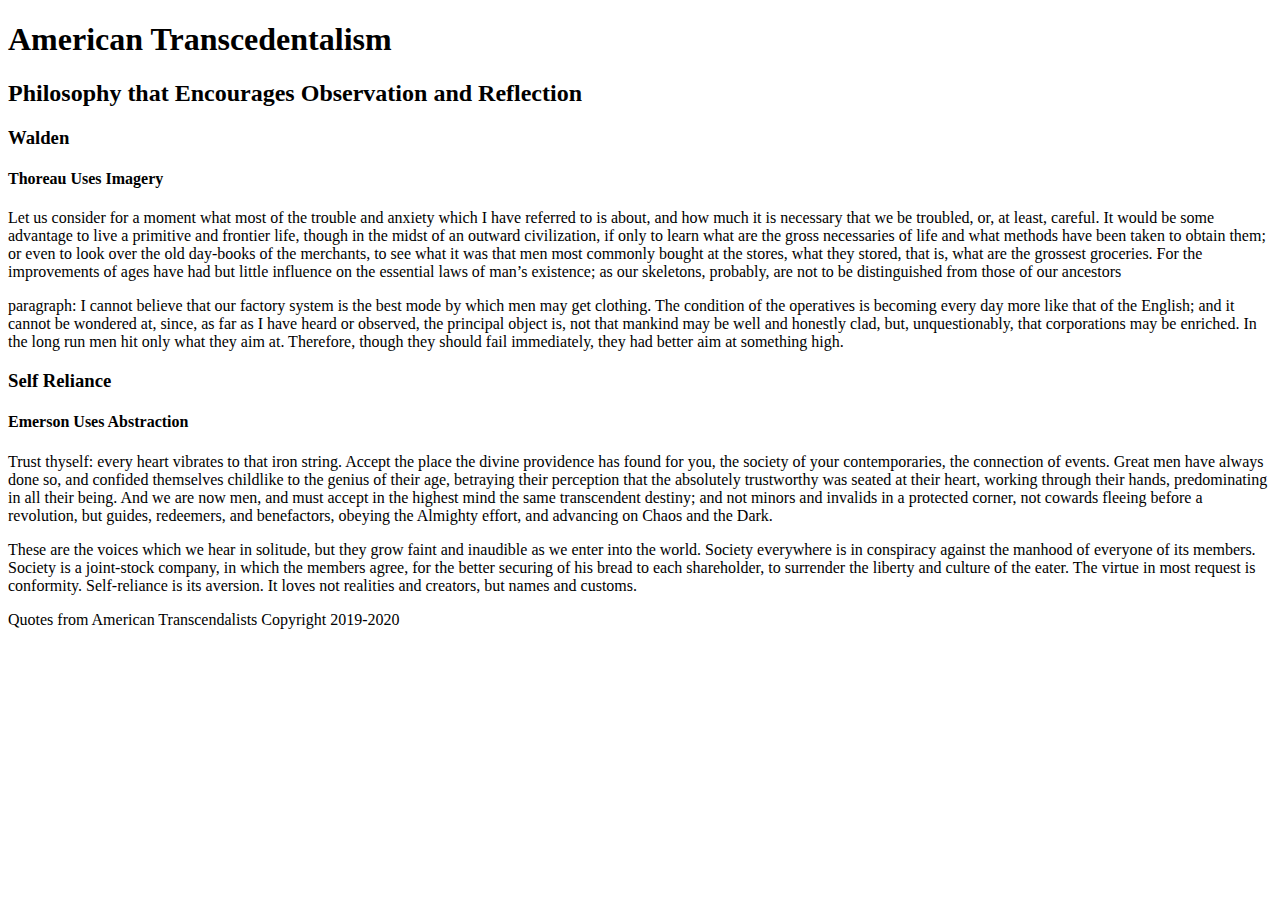
<file: 1-html-structure-semantics/index.html>
<!DOCTYPE html>
<html lang="en">

<head>
    <meta charset="UTF-8">
    <meta name="viewport" content="width=device-width, initial-scale=1.0">
    <meta http-equiv="X-UA-Compatible" content="ie=edge">
    <title>Quotes from American Transcendalists</title>
</head>

<body>
    <header>
        <h1>American Transcedentalism</h1>
        <h2>Philosophy that Encourages Observation and Reflection</h2>
        <main>
            <section>
                <h3>Walden</h3>
                <h4>Thoreau Uses Imagery</h4>
                <article>
                    <p>Let us consider for a moment what most of the trouble and anxiety which I have referred to is about, and how much it is necessary that we be troubled, or, at least, careful. It would be some advantage to live a primitive and frontier
                        life, though in the midst of an outward civilization, if only to learn what are the gross necessaries of life and what methods have been taken to obtain them; or even to look over the old day-books of the merchants, to see what
                        it was that men most commonly bought at the stores, what they stored, that is, what are the grossest groceries. For the improvements of ages have had but little influence on the essential laws of man’s existence; as our skeletons,
                        probably, are not to be distinguished from those of our ancestors</p>
                </article>
                <article>
                    <p>paragraph: I cannot believe that our factory system is the best mode by which men may get clothing. The condition of the operatives is becoming every day more like that of the English; and it cannot be wondered at, since, as far as
                        I have heard or observed, the principal object is, not that mankind may be well and honestly clad, but, unquestionably, that corporations may be enriched. In the long run men hit only what they aim at. Therefore, though they should
                        fail immediately, they had better aim at something high.</p>
                </article>
            </section>
            <section>
                <h3>Self Reliance</h3>
                <h4>Emerson Uses Abstraction</h4>
                <article>
                    <p>Trust thyself: every heart vibrates to that iron string. Accept the place the divine providence has found for you, the society of your contemporaries, the connection of events. Great men have always done so, and confided themselves
                        childlike to the genius of their age, betraying their perception that the absolutely trustworthy was seated at their heart, working through their hands, predominating in all their being. And we are now men, and must accept in the
                        highest mind the same transcendent destiny; and not minors and invalids in a protected corner, not cowards fleeing before a revolution, but guides, redeemers, and benefactors, obeying the Almighty effort, and advancing on Chaos
                        and the Dark.</p>
                </article>
                <article>
                    <p>These are the voices which we hear in solitude, but they grow faint and inaudible as we enter into the world. Society everywhere is in conspiracy against the manhood of everyone of its members. Society is a joint-stock company, in
                        which the members agree, for the better securing of his bread to each shareholder, to surrender the liberty and culture of the eater. The virtue in most request is conformity. Self-reliance is its aversion. It loves not realities
                        and creators, but names and customs.</p>
                </article>
            </section>
        </main>
        <footer>
            <p>Quotes from American Transcendalists Copyright 2019-2020
            </p>
        </footer>
    </header>
</body>

</html>
</file>
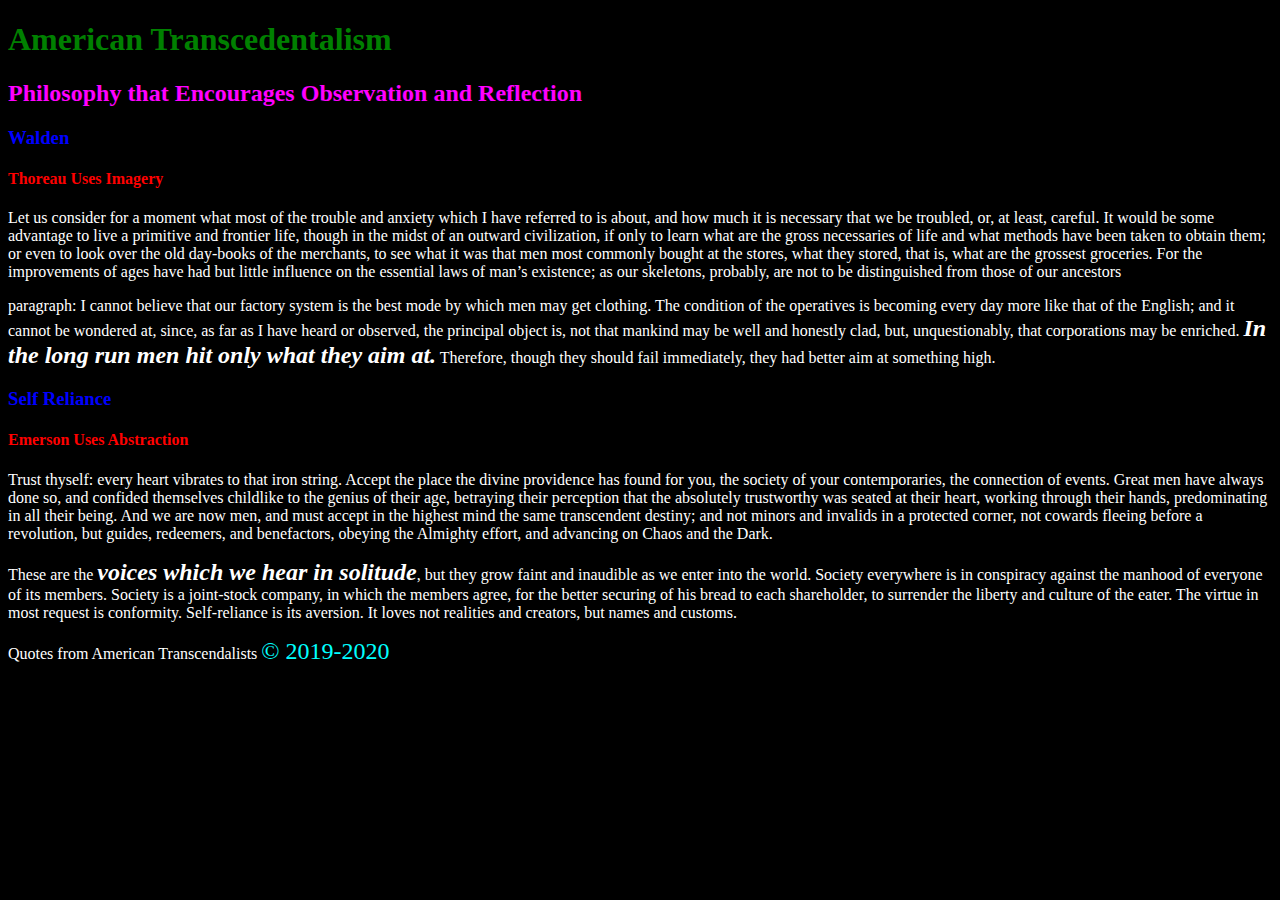
<file: 2-css-inheritance-specificity/index.html>
<!DOCTYPE html>
<html lang="en">

<head>
    <meta charset="UTF-8">
    <meta name="viewport" content="width=device-width, initial-scale=1.0">
    <meta http-equiv="X-UA-Compatible" content="ie=edge">
    <title>Quotes from American Transcendalists</title>
    <link rel="stylesheet" href="css/style.css">
    <style>
        h2,
        h3 {
            color: blue;
        }
    </style>
</head>

<body>
    <header>
        <h1 style="color:green;">American Transcedentalism</h1>
        <h2 style="color:fuchsia;">Philosophy that Encourages Observation and Reflection</h2>
        <main>
            <section>
                <h3>Walden</h3>
                <h4>Thoreau Uses Imagery</h4>
                <article>
                    <p>Let us consider for a moment what most of the trouble and anxiety which I have referred to is about, and how much it is necessary that we be troubled, or, at least, careful. It would be some advantage to live a primitive and frontier
                        life, though in the midst of an outward civilization, if only to learn what are the gross necessaries of life and what methods have been taken to obtain them; or even to look over the old day-books of the merchants, to see what
                        it was that men most commonly bought at the stores, what they stored, that is, what are the grossest groceries. For the improvements of ages have had but little influence on the essential laws of man’s existence; as our skeletons,
                        probably, are not to be distinguished from those of our ancestors</p>
                </article>
                <article>
                    <p>paragraph: I cannot believe that our factory system is the best mode by which men may get clothing. The condition of the operatives is becoming every day more like that of the English; and it cannot be wondered at, since, as far as
                        I have heard or observed, the principal object is, not that mankind may be well and honestly clad, but, unquestionably, that corporations may be enriched. <span class="important">In the long run men hit only what they aim at.</span>                        Therefore, though they should fail immediately, they had better aim at something high.</p>
                </article>
            </section>
            <section>
                <h3>Self Reliance</h3>
                <h4>Emerson Uses Abstraction</h4>
                <article>
                    <p>Trust thyself: every heart vibrates to that iron string. Accept the place the divine providence has found for you, the society of your contemporaries, the connection of events. Great men have always done so, and confided themselves
                        childlike to the genius of their age, betraying their perception that the absolutely trustworthy was seated at their heart, working through their hands, predominating in all their being. And we are now men, and must accept in the
                        highest mind the same transcendent destiny; and not minors and invalids in a protected corner, not cowards fleeing before a revolution, but guides, redeemers, and benefactors, obeying the Almighty effort, and advancing on Chaos
                        and the Dark.</p>
                </article>
                <article>
                    <p>These are the <span class="important">voices which we hear in solitude</span>, but they grow faint and inaudible as we enter into the world. Society everywhere is in conspiracy against the manhood of everyone of its members. Society
                        is a joint-stock company, in which the members agree, for the better securing of his bread to each shareholder, to surrender the liberty and culture of the eater. The virtue in most request is conformity. Self-reliance is its aversion.
                        It loves not realities and creators, but names and customs.</p>
                </article>
            </section>
        </main>
        <footer>
            <p>Quotes from American Transcendalists <span id="copyright">&copy 2019-2020</span>
            </p>
        </footer>
    </header>
</body>

</html>
</file>
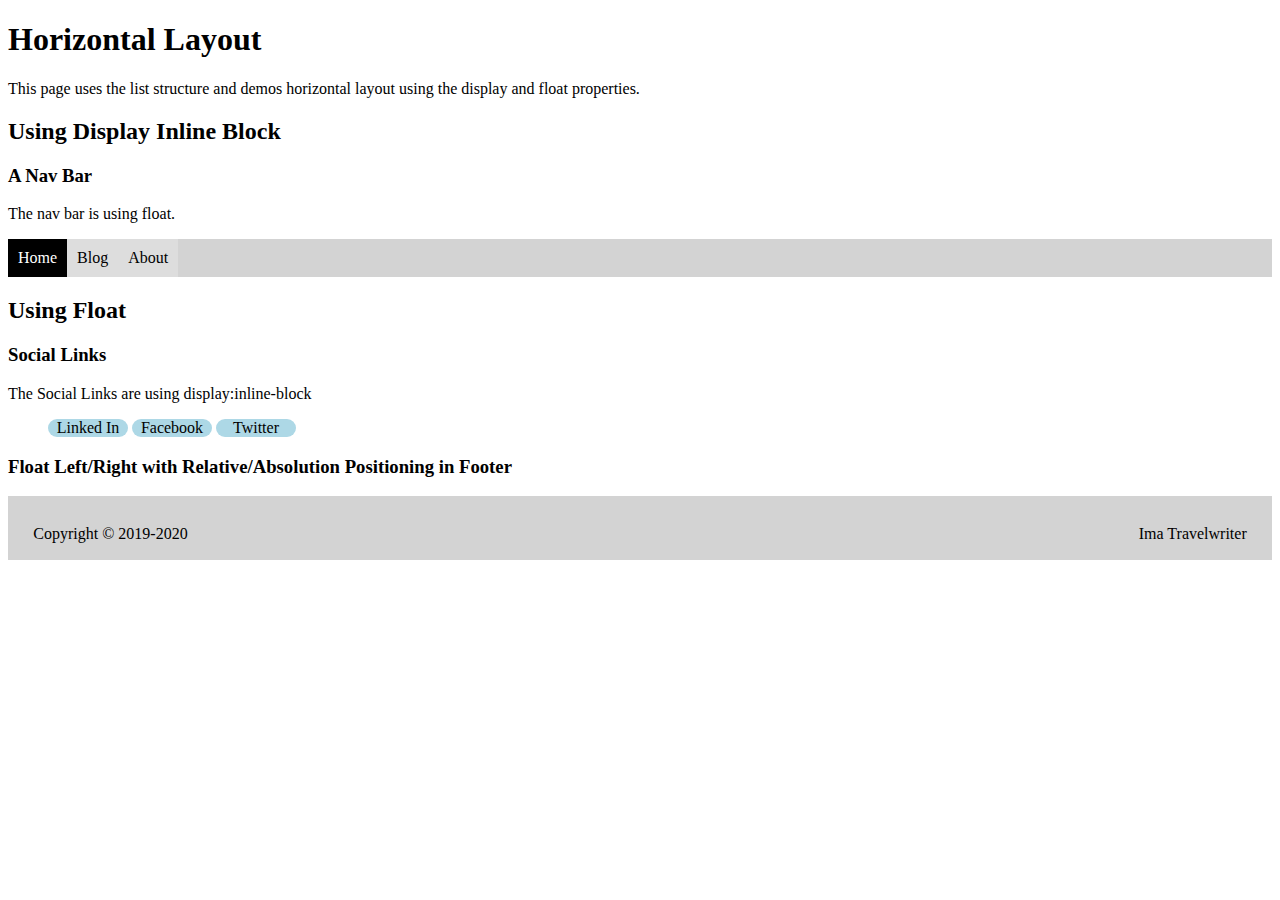
<file: 4-layout-horizontal/index.html>
<!DOCTYPE html>
<html lang="en">

<head>
    <meta charset="UTF-8">
    <meta name="viewport" content="width=device-width, initial-scale=1.0">
    <meta http-equiv="X-UA-Compatible" content="ie=edge">
    <title>Horizontal Layout</title>
    <link rel="stylesheet" href="css/style.css">
</head>

<body>
    <h1>Horizontal Layout</h1>
    <p>This page uses the list structure and demos horizontal layout using the display and float properties.</p>
    <h2>Using Display Inline Block</h2>
    <h3>A Nav Bar</h3>
    <p>The nav bar is using float.</p>
    <nav>
        <ul>
            <li><a class="active" href="">Home</a></li>
            <li><a href="#blog">Blog</a></li>
            <li><a href="#about">About</a></li>
        </ul>
    </nav>


    <h2>Using Float</h2>
    <h3>Social Links</h3>
    <p>The Social Links are using display:inline-block</p>
    <ul class="social-links">
        <li><a href="https://linkedin.com" target="_blank">Linked In</a></li>
        <li><a href="https://facebook.com" target="_blank">Facebook</a></li>
        <li><a href="https://twitter.com" target="_blank">Twitter</a></li>
    </ul>

    <h3>Float Left/Right with Relative/Absolution Positioning in Footer</h3>
    <footer>
        <div class="align-left">Copyright &copy; 2019-2020</div>
        <div class="align-right"> Ima Travelwriter</div>
    </footer>
</body>

</html>
</file>
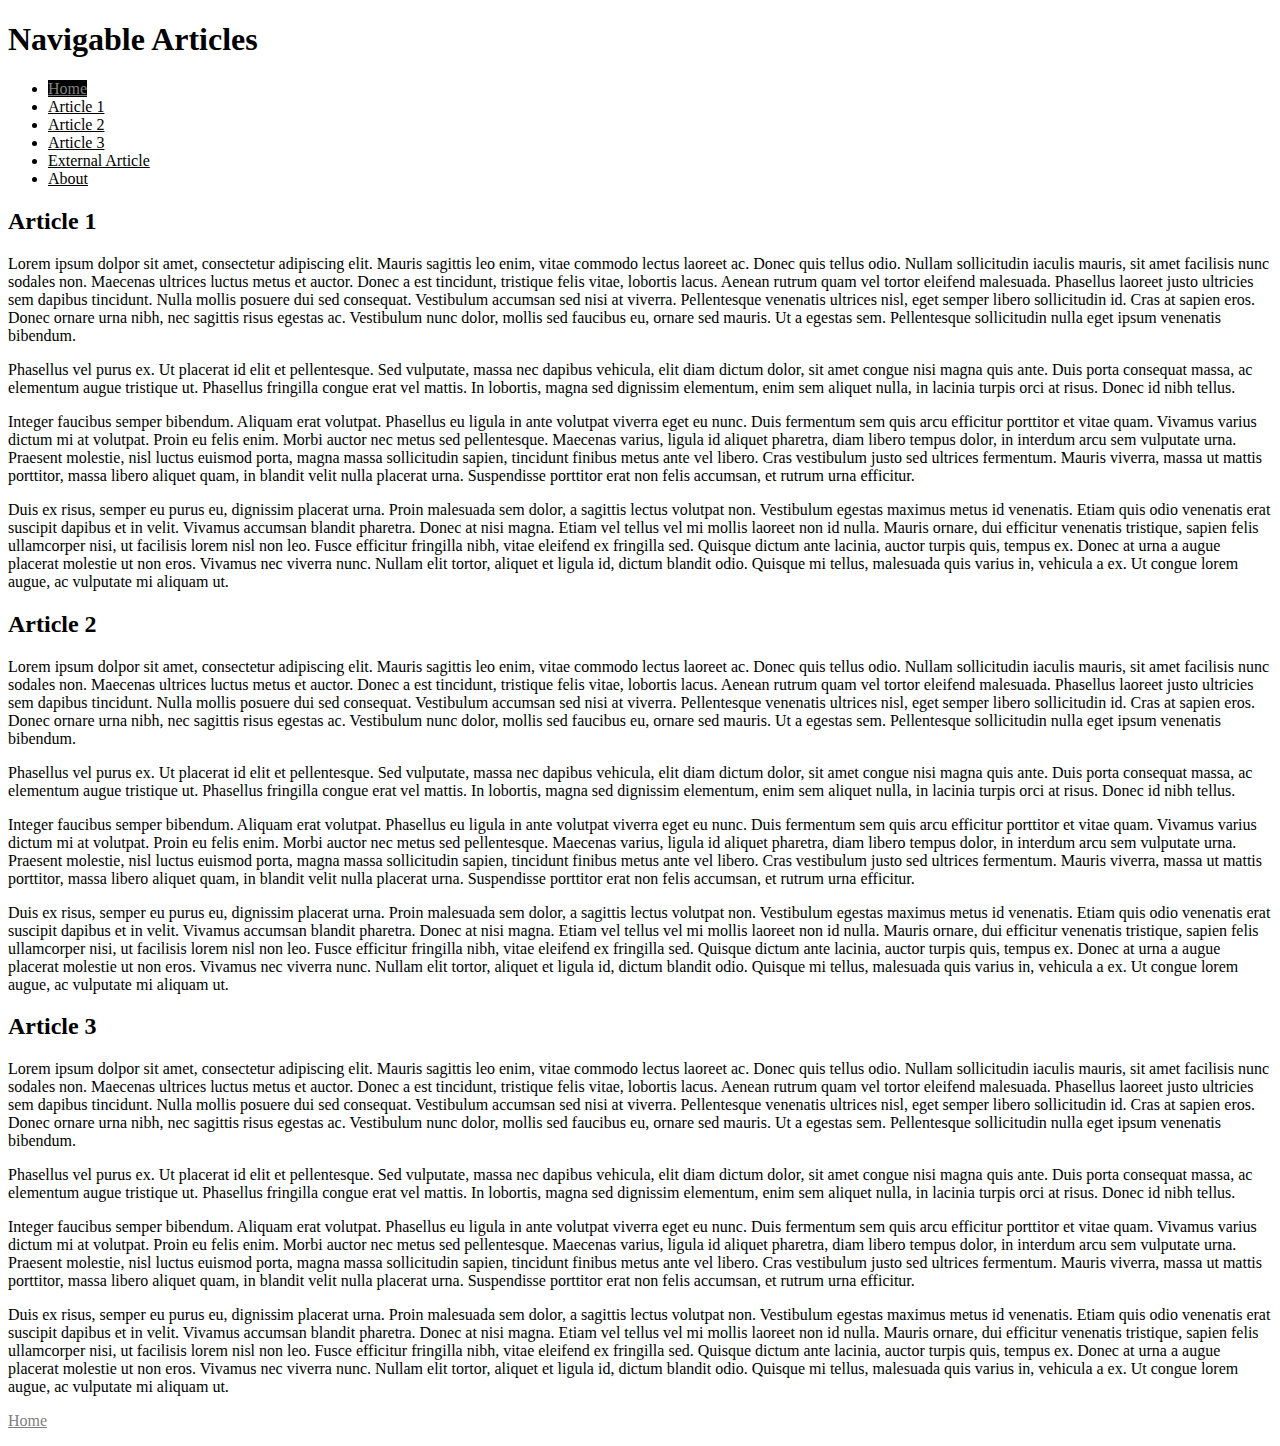
<file: 7-web-linking-navigation/index.html>
<!DOCTYPE html>
<html lang="en">

<head>
    <meta charset="UTF-8">
    <meta name="viewport" content="width=device-width, initial-scale=1.0">
    <meta http-equiv="X-UA-Compatible" content="ie=edge">
    <title>Web Linking and Navigation</title>
    <link rel="stylesheet" href="css/style.css">
</head>

<body>
    <main>
        <h1>Navigable Articles</h1>
        <nav>
            <ul>
                <li><a class="active" href="">Home</a></li>
                <li><a href=#article1>Article 1</a></li>
                <li><a href=#article2>Article 2</a></li>
                <li><a href=#article3>Article 3</a></li>
                <li><a href="https://en.wikipedia.org/wiki/Article" target="_blank">External Article</a></li>
                <li><a href="./about.html">About</a></li>
            </ul>
        </nav>

        <article id="article1">
            <h2>Article 1</h2>
            <p>
                Lorem ipsum dolpor sit amet, consectetur adipiscing elit. Mauris sagittis leo enim, vitae commodo lectus laoreet ac. Donec quis tellus odio. Nullam sollicitudin iaculis mauris, sit amet facilisis nunc sodales non. Maecenas ultrices luctus metus et auctor.
                Donec a est tincidunt, tristique felis vitae, lobortis lacus. Aenean rutrum quam vel tortor eleifend malesuada. Phasellus laoreet justo ultricies sem dapibus tincidunt. Nulla mollis posuere dui sed consequat. Vestibulum accumsan sed nisi
                at viverra. Pellentesque venenatis ultrices nisl, eget semper libero sollicitudin id. Cras at sapien eros. Donec ornare urna nibh, nec sagittis risus egestas ac. Vestibulum nunc dolor, mollis sed faucibus eu, ornare sed mauris. Ut a egestas
                sem. Pellentesque sollicitudin nulla eget ipsum venenatis bibendum.
            </p>

            <p>
                Phasellus vel purus ex. Ut placerat id elit et pellentesque. Sed vulputate, massa nec dapibus vehicula, elit diam dictum dolor, sit amet congue nisi magna quis ante. Duis porta consequat massa, ac elementum augue tristique ut. Phasellus fringilla congue
                erat vel mattis. In lobortis, magna sed dignissim elementum, enim sem aliquet nulla, in lacinia turpis orci at risus. Donec id nibh tellus.
            </p>

            <p>
                Integer faucibus semper bibendum. Aliquam erat volutpat. Phasellus eu ligula in ante volutpat viverra eget eu nunc. Duis fermentum sem quis arcu efficitur porttitor et vitae quam. Vivamus varius dictum mi at volutpat. Proin eu felis enim. Morbi auctor
                nec metus sed pellentesque. Maecenas varius, ligula id aliquet pharetra, diam libero tempus dolor, in interdum arcu sem vulputate urna. Praesent molestie, nisl luctus euismod porta, magna massa sollicitudin sapien, tincidunt finibus metus
                ante vel libero. Cras vestibulum justo sed ultrices fermentum. Mauris viverra, massa ut mattis porttitor, massa libero aliquet quam, in blandit velit nulla placerat urna. Suspendisse porttitor erat non felis accumsan, et rutrum urna efficitur.
            </p>

            <p>
                Duis ex risus, semper eu purus eu, dignissim placerat urna. Proin malesuada sem dolor, a sagittis lectus volutpat non. Vestibulum egestas maximus metus id venenatis. Etiam quis odio venenatis erat suscipit dapibus et in velit. Vivamus accumsan blandit
                pharetra. Donec at nisi magna. Etiam vel tellus vel mi mollis laoreet non id nulla. Mauris ornare, dui efficitur venenatis tristique, sapien felis ullamcorper nisi, ut facilisis lorem nisl non leo. Fusce efficitur fringilla nibh, vitae
                eleifend ex fringilla sed. Quisque dictum ante lacinia, auctor turpis quis, tempus ex. Donec at urna a augue placerat molestie ut non eros. Vivamus nec viverra nunc. Nullam elit tortor, aliquet et ligula id, dictum blandit odio. Quisque
                mi tellus, malesuada quis varius in, vehicula a ex. Ut congue lorem augue, ac vulputate mi aliquam ut.
            </p>
        </article>
        <article id="article2">
            <h2>Article 2</h2>
            <p>
                Lorem ipsum dolpor sit amet, consectetur adipiscing elit. Mauris sagittis leo enim, vitae commodo lectus laoreet ac. Donec quis tellus odio. Nullam sollicitudin iaculis mauris, sit amet facilisis nunc sodales non. Maecenas ultrices luctus metus et auctor.
                Donec a est tincidunt, tristique felis vitae, lobortis lacus. Aenean rutrum quam vel tortor eleifend malesuada. Phasellus laoreet justo ultricies sem dapibus tincidunt. Nulla mollis posuere dui sed consequat. Vestibulum accumsan sed nisi
                at viverra. Pellentesque venenatis ultrices nisl, eget semper libero sollicitudin id. Cras at sapien eros. Donec ornare urna nibh, nec sagittis risus egestas ac. Vestibulum nunc dolor, mollis sed faucibus eu, ornare sed mauris. Ut a egestas
                sem. Pellentesque sollicitudin nulla eget ipsum venenatis bibendum.
            </p>

            <p>
                Phasellus vel purus ex. Ut placerat id elit et pellentesque. Sed vulputate, massa nec dapibus vehicula, elit diam dictum dolor, sit amet congue nisi magna quis ante. Duis porta consequat massa, ac elementum augue tristique ut. Phasellus fringilla congue
                erat vel mattis. In lobortis, magna sed dignissim elementum, enim sem aliquet nulla, in lacinia turpis orci at risus. Donec id nibh tellus.
            </p>

            <p>
                Integer faucibus semper bibendum. Aliquam erat volutpat. Phasellus eu ligula in ante volutpat viverra eget eu nunc. Duis fermentum sem quis arcu efficitur porttitor et vitae quam. Vivamus varius dictum mi at volutpat. Proin eu felis enim. Morbi auctor
                nec metus sed pellentesque. Maecenas varius, ligula id aliquet pharetra, diam libero tempus dolor, in interdum arcu sem vulputate urna. Praesent molestie, nisl luctus euismod porta, magna massa sollicitudin sapien, tincidunt finibus metus
                ante vel libero. Cras vestibulum justo sed ultrices fermentum. Mauris viverra, massa ut mattis porttitor, massa libero aliquet quam, in blandit velit nulla placerat urna. Suspendisse porttitor erat non felis accumsan, et rutrum urna efficitur.
            </p>

            <p>
                Duis ex risus, semper eu purus eu, dignissim placerat urna. Proin malesuada sem dolor, a sagittis lectus volutpat non. Vestibulum egestas maximus metus id venenatis. Etiam quis odio venenatis erat suscipit dapibus et in velit. Vivamus accumsan blandit
                pharetra. Donec at nisi magna. Etiam vel tellus vel mi mollis laoreet non id nulla. Mauris ornare, dui efficitur venenatis tristique, sapien felis ullamcorper nisi, ut facilisis lorem nisl non leo. Fusce efficitur fringilla nibh, vitae
                eleifend ex fringilla sed. Quisque dictum ante lacinia, auctor turpis quis, tempus ex. Donec at urna a augue placerat molestie ut non eros. Vivamus nec viverra nunc. Nullam elit tortor, aliquet et ligula id, dictum blandit odio. Quisque
                mi tellus, malesuada quis varius in, vehicula a ex. Ut congue lorem augue, ac vulputate mi aliquam ut.
            </p>
        </article>
        <article id="article3">
            <h2>Article 3</h2>
            <p>
                Lorem ipsum dolpor sit amet, consectetur adipiscing elit. Mauris sagittis leo enim, vitae commodo lectus laoreet ac. Donec quis tellus odio. Nullam sollicitudin iaculis mauris, sit amet facilisis nunc sodales non. Maecenas ultrices luctus metus et auctor.
                Donec a est tincidunt, tristique felis vitae, lobortis lacus. Aenean rutrum quam vel tortor eleifend malesuada. Phasellus laoreet justo ultricies sem dapibus tincidunt. Nulla mollis posuere dui sed consequat. Vestibulum accumsan sed nisi
                at viverra. Pellentesque venenatis ultrices nisl, eget semper libero sollicitudin id. Cras at sapien eros. Donec ornare urna nibh, nec sagittis risus egestas ac. Vestibulum nunc dolor, mollis sed faucibus eu, ornare sed mauris. Ut a egestas
                sem. Pellentesque sollicitudin nulla eget ipsum venenatis bibendum.
            </p>

            <p>
                Phasellus vel purus ex. Ut placerat id elit et pellentesque. Sed vulputate, massa nec dapibus vehicula, elit diam dictum dolor, sit amet congue nisi magna quis ante. Duis porta consequat massa, ac elementum augue tristique ut. Phasellus fringilla congue
                erat vel mattis. In lobortis, magna sed dignissim elementum, enim sem aliquet nulla, in lacinia turpis orci at risus. Donec id nibh tellus.
            </p>

            <p>
                Integer faucibus semper bibendum. Aliquam erat volutpat. Phasellus eu ligula in ante volutpat viverra eget eu nunc. Duis fermentum sem quis arcu efficitur porttitor et vitae quam. Vivamus varius dictum mi at volutpat. Proin eu felis enim. Morbi auctor
                nec metus sed pellentesque. Maecenas varius, ligula id aliquet pharetra, diam libero tempus dolor, in interdum arcu sem vulputate urna. Praesent molestie, nisl luctus euismod porta, magna massa sollicitudin sapien, tincidunt finibus metus
                ante vel libero. Cras vestibulum justo sed ultrices fermentum. Mauris viverra, massa ut mattis porttitor, massa libero aliquet quam, in blandit velit nulla placerat urna. Suspendisse porttitor erat non felis accumsan, et rutrum urna efficitur.
            </p>

            <p>
                Duis ex risus, semper eu purus eu, dignissim placerat urna. Proin malesuada sem dolor, a sagittis lectus volutpat non. Vestibulum egestas maximus metus id venenatis. Etiam quis odio venenatis erat suscipit dapibus et in velit. Vivamus accumsan blandit
                pharetra. Donec at nisi magna. Etiam vel tellus vel mi mollis laoreet non id nulla. Mauris ornare, dui efficitur venenatis tristique, sapien felis ullamcorper nisi, ut facilisis lorem nisl non leo. Fusce efficitur fringilla nibh, vitae
                eleifend ex fringilla sed. Quisque dictum ante lacinia, auctor turpis quis, tempus ex. Donec at urna a augue placerat molestie ut non eros. Vivamus nec viverra nunc. Nullam elit tortor, aliquet et ligula id, dictum blandit odio. Quisque
                mi tellus, malesuada quis varius in, vehicula a ex. Ut congue lorem augue, ac vulputate mi aliquam ut.
            </p>
        </article>
    </main>
    <p><a href="">Home</a></p>
</body>

</html>
</file>
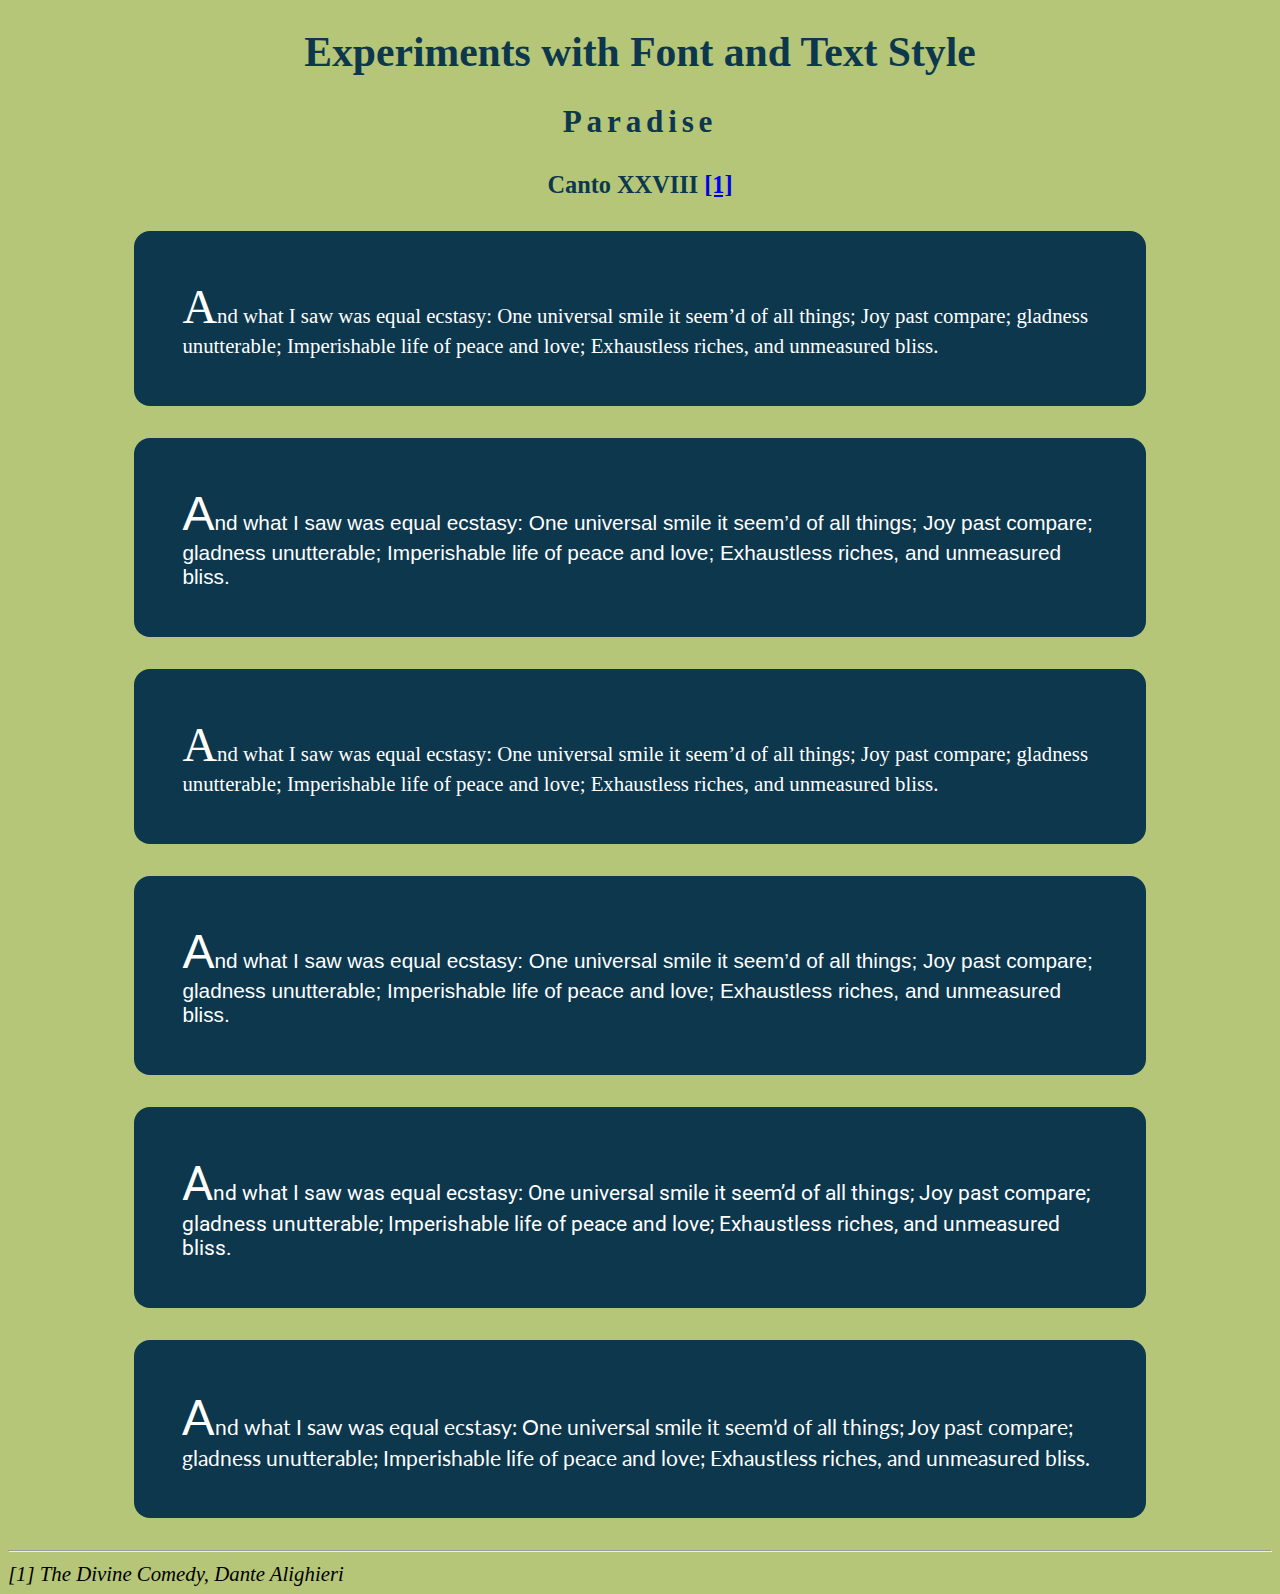
<file: 8-font-text/index.html>
<!DOCTYPE html>
<html lang="en">

<head>
    <meta charset="UTF-8">
    <meta name="viewport" content="width=device-width, initial-scale=1.0">
    <meta http-equiv="X-UA-Compatible" content="ie=edge">
    <title>Fonts and Text</title>
    <link href="https://fonts.googleapis.com/css?family=Lato|Roboto&display=swap" rel="stylesheet">
    <link rel="stylesheet" href="css/style.css">
</head>

<body>
    <h1>Experiments with Font and Text Style</h1>
    <h2>Paradise</h2>
    <h3>Canto XXVIII <a href="#s1">[1]</a><sup></sup></h3>
    <article class="times-new-roman">
        <p>And what I saw was equal ecstasy: One universal smile it seem’d of all things; Joy past compare; gladness unutterable; Imperishable life of peace and love; Exhaustless riches, and unmeasured bliss.</p>
    </article>
    <article class="arial-helvetica">
        <p>And what I saw was equal ecstasy: One universal smile it seem’d of all things; Joy past compare; gladness unutterable; Imperishable life of peace and love; Exhaustless riches, and unmeasured bliss.</p>
    </article>
    <article class="cambria">
        <p>And what I saw was equal ecstasy: One universal smile it seem’d of all things; Joy past compare; gladness unutterable; Imperishable life of peace and love; Exhaustless riches, and unmeasured bliss.</p>
    </article>
    <article class="gil-sans">
        <p>And what I saw was equal ecstasy: One universal smile it seem’d of all things; Joy past compare; gladness unutterable; Imperishable life of peace and love; Exhaustless riches, and unmeasured bliss.</p>
    </article>
    <article class="roboto">
        <p>And what I saw was equal ecstasy: One universal smile it seem’d of all things; Joy past compare; gladness unutterable; Imperishable life of peace and love; Exhaustless riches, and unmeasured bliss.</p>
    </article>
    <article class="lato">
        <p>And what I saw was equal ecstasy: One universal smile it seem’d of all things; Joy past compare; gladness unutterable; Imperishable life of peace and love; Exhaustless riches, and unmeasured bliss.</p>
    </article>

    <hr>
    <footer>
        <cite id="s1"><a href="http://www.gutenberg.org/files/8799/8799-h/8799-h.htm#link28" target="_blank">[1] The Divine Comedy, Dante Alighieri</a></cite>
    </footer>
</body>

</html>
</file>
<file: 2-css-inheritance-specificity/css/style.css>
body {
    background-color: black;
    color: white;
}

h1,
h2,
h3,
h4,
h5,
h6 {
    color: red;
}

span {
    color: orange;
    font-size: 1.5rem;
}

#copyright {
    color: aqua;
}

.important {
    font-style: italic;
    font-weight: bold;
    color: white;
}
</file>
<file: 4-layout-horizontal/css/style.css>
/*nav style*/
    
    nav ul {
        background-color: lightgray;
        list-style-type: none;
        margin: 0;
        padding: 0;
        /*use overflow hidden to clear float*/
        overflow: hidden;
    }
    
    nav li {
        float: left;
    }
    
    nav li a {
        display: block;
        padding: 10px;
        color: black;
        background-color: #dddddd;
        text-decoration: none;
    }
    
    nav a:hover {
        background-color: aqua;
    }
    
    nav li .active {
        background-color: black;
        color: white;
    }
    /*social links*/
    
    ul.social-links {
        list-style-type: none;
    }
    
    .social-links li {
        display: inline-block;
        width: 5rem;
        background-color: lightblue;
        border-radius: 10px;
        text-align: center;
    }
    
    .social-links li:hover {
        background: gray;
    }
    
    .social-links a {
        color: black;
        text-decoration: none;
    }
    
    .social-links a:hover {
        color: white;
    }
    /*footer position*/
    
    footer {
        height: 4rem;
        position: relative;
        background-color: lightgray;
    }
    
    .align-left {
        position: absolute;
        left: 2%;
        top: 45%;
    }
    
    .align-right {
        position: absolute;
        right: 2%;
        top: 45%;
    }
</file>
<file: 7-web-linking-navigation/css/style.css>
a.active {
    color: white;
    background-color: black;
}

a {
    color: black
}

a:visited {
    color: gray;
}

a:active {
    background-color: yellow;
}

a:hover {
    color: red;
}
</file>
<file: 8-font-text/css/style.css>
.times-new-roman {
    font-family: 'Times New Roman', Times, serif;
}

.arial-helvetica {
    font-family: Arial, Helvetica, sans-serif;
}

.cambria {
    font-family: Cambria, Cochin, Georgia, Times, 'Times New Roman', serif;
}

.gil-sans {
    font-family: 'Gill Sans', 'Gill Sans MT', Calibri, 'Trebuchet MS', sans-serif;
}

.roboto {
    font-family: 'roboto', sans-serif;
}

.lato {
    font-family: 'lato', sans-serif;
}

body {
    background-color: #b5c678;
    font-size: 1.3rem;
}

article {
    background-color: #0c374d;
    margin: 2rem 10%;
    padding: 2rem;
    border-radius: 1rem;
}

h1,
h2,
h3 {
    color: #0c374d;
    text-align: center;
}

h2 {
    letter-spacing: 0.3rem;
}

sup a {
    text-decoration: none;
    color: black;
    font-size: 1rem;
}

sup a:hover {
    color: red;
}

article p {
    margin: 1rem;
    color: white;
}

article p:first-letter {
    font-size: 3rem;
}

footer a {
    color: black;
    text-decoration: none;
}

footer a:hover {
    color: gray;
}
</file>
